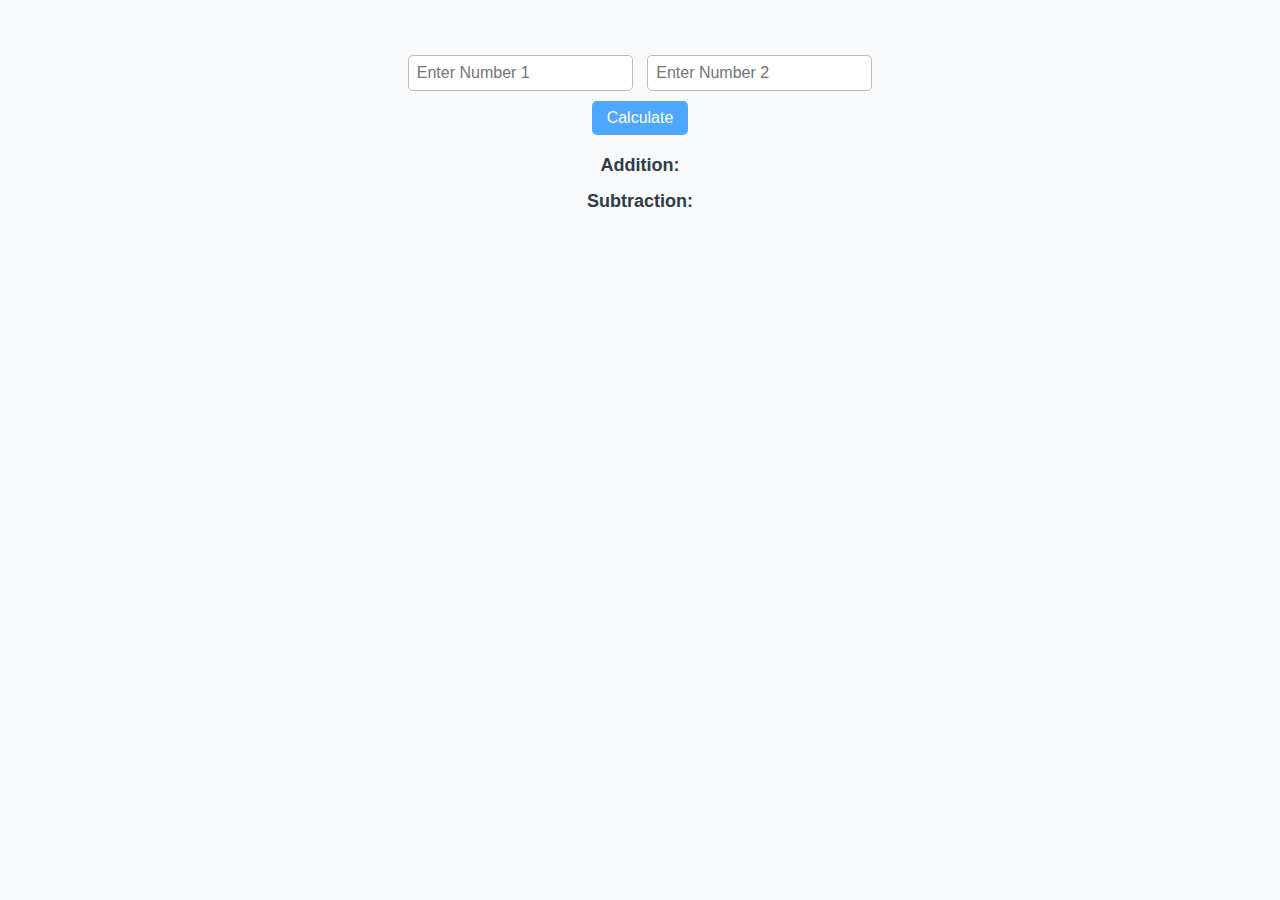
<file: Program1Task1/index.html>
<!DOCTYPE html>
<html lang="en">

<head>
    <meta charset="UTF-8">
    <meta name="viewport" content="width=device-width, initial-scale=1.0">
    <title>Add & Subtract</title>
    <link rel="stylesheet" href="./style.css">
</head>

<body>

    <input type="number" placeholder="Enter Number 1" id="num1">
    <input type="number" placeholder="Enter Number 2" id="num2">
    <br>

    <button onclick="calculate()">Calculate</button>

    <h2 id="addition">Addition:</h2>
    <h2 id="subtraction">Subtraction:</h2>


    <script src="./script.js"></script>

</body>
</html>
</file>
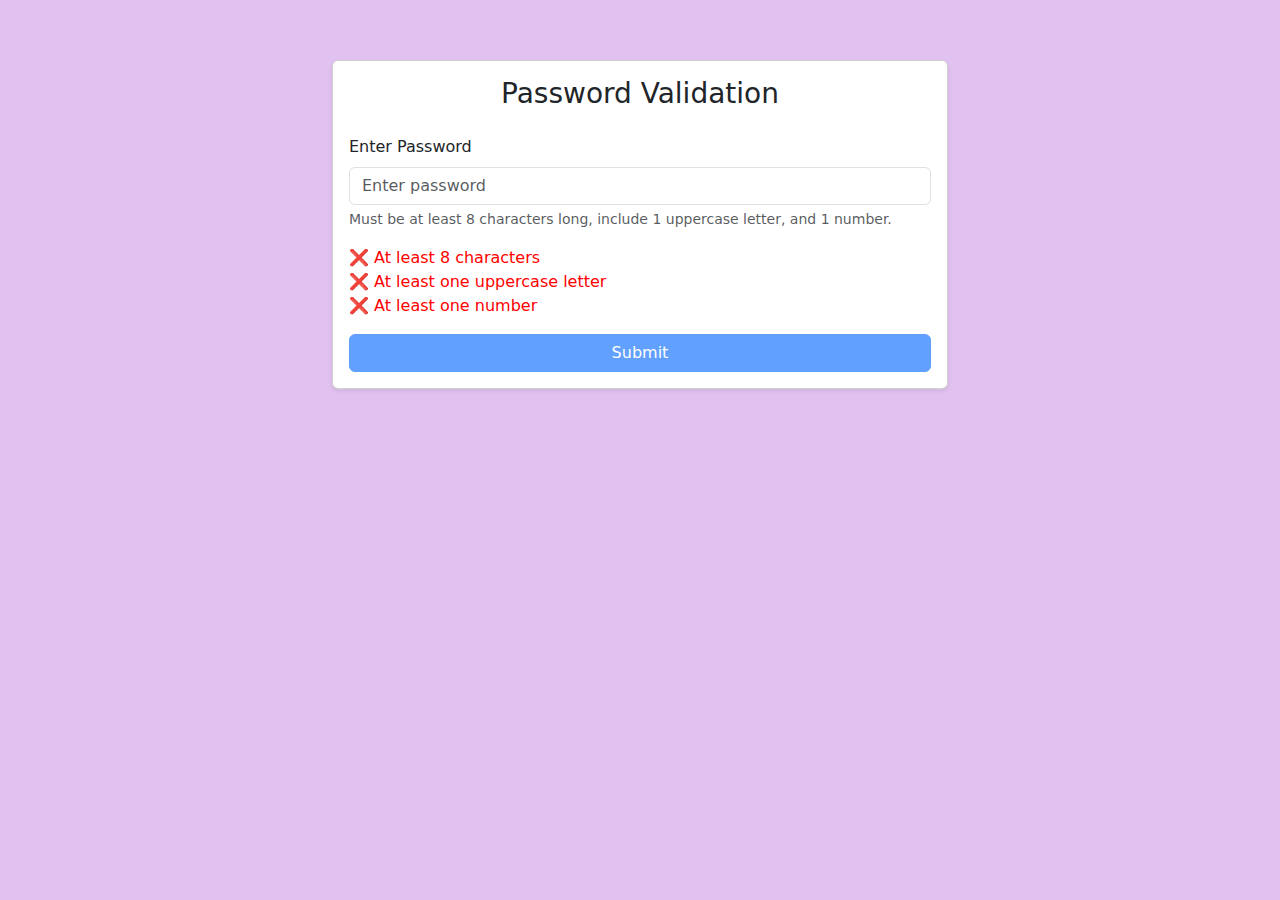
<file: program4Task3/index.html>
<!DOCTYPE html>
<html lang="en">
<head>
  <meta charset="UTF-8">
  <meta name="viewport" content="width=device-width, initial-scale=1">
  <title>Password Validation</title>
  <link href="https://cdn.jsdelivr.net/npm/bootstrap@5.3.3/dist/css/bootstrap.min.css" rel="stylesheet">

  <style>
    body {
      background-color: #e0c1ef;
      padding-top: 60px;
    }
    .valid {
      color: green;
    }
    .invalid {
      color: red;
    }
  </style>
</head>
<body>
  <div class="container col-md-6">
    <div class="card shadow-sm">
      <div class="card-body">
        <h3 class="card-title text-center mb-4">Password Validation</h3>
        
        <form>
          <div class="mb-3">
            <label for="password" class="form-label">Enter Password</label>
            <input type="password" class="form-control" id="password" placeholder="Enter password" required>
            <div id="passwordHelp" class="form-text">
              Must be at least 8 characters long, include 1 uppercase letter, and 1 number.
            </div>
          </div>

          <ul class="list-unstyled">
            <li id="length" class="invalid">❌ At least 8 characters</li>
            <li id="uppercase" class="invalid">❌ At least one uppercase letter</li>
            <li id="number" class="invalid">❌ At least one number</li>
          </ul>

          <button type="submit" class="btn btn-primary w-100" disabled id="submitBtn">Submit</button>
        </form>
      </div>
    </div>
  </div>
  <script src="https://cdn.jsdelivr.net/npm/bootstrap@5.3.3/dist/js/bootstrap.bundle.min.js"></script>

  <script>
    const passwordInput = document.getElementById('password');
    const lengthCheck = document.getElementById('length');
    const uppercaseCheck = document.getElementById('uppercase');
    const numberCheck = document.getElementById('number');
    const submitBtn = document.getElementById('submitBtn');

    passwordInput.addEventListener('input', () => {
      const password = passwordInput.value;
      if (password.length >= 8) {
        lengthCheck.classList.remove('invalid');
        lengthCheck.classList.add('valid');
        lengthCheck.textContent = '✅ At least 8 characters';
      } else {
        lengthCheck.classList.remove('valid');
        lengthCheck.classList.add('invalid');
        lengthCheck.textContent = '❌ At least 8 characters';
      }
      if (/[A-Z]/.test(password)) {
        uppercaseCheck.classList.remove('invalid');
        uppercaseCheck.classList.add('valid');
        uppercaseCheck.textContent = '✅ At least one uppercase letter';
      } else {
        uppercaseCheck.classList.remove('valid');
        uppercaseCheck.classList.add('invalid');
        uppercaseCheck.textContent = '❌ At least one uppercase letter';
      }
      if (/[0-9]/.test(password)) {
        numberCheck.classList.remove('invalid');
        numberCheck.classList.add('valid');
        numberCheck.textContent = '✅ At least one number';
      } else {
        numberCheck.classList.remove('valid');
        numberCheck.classList.add('invalid');
        numberCheck.textContent = '❌ At least one number';
      }
      if (password.length >= 8 && /[A-Z]/.test(password) && /[0-9]/.test(password)) {
        submitBtn.disabled = false;
      } else {
        submitBtn.disabled = true;
      }
    });
  </script>
</body>
</html>
</file>
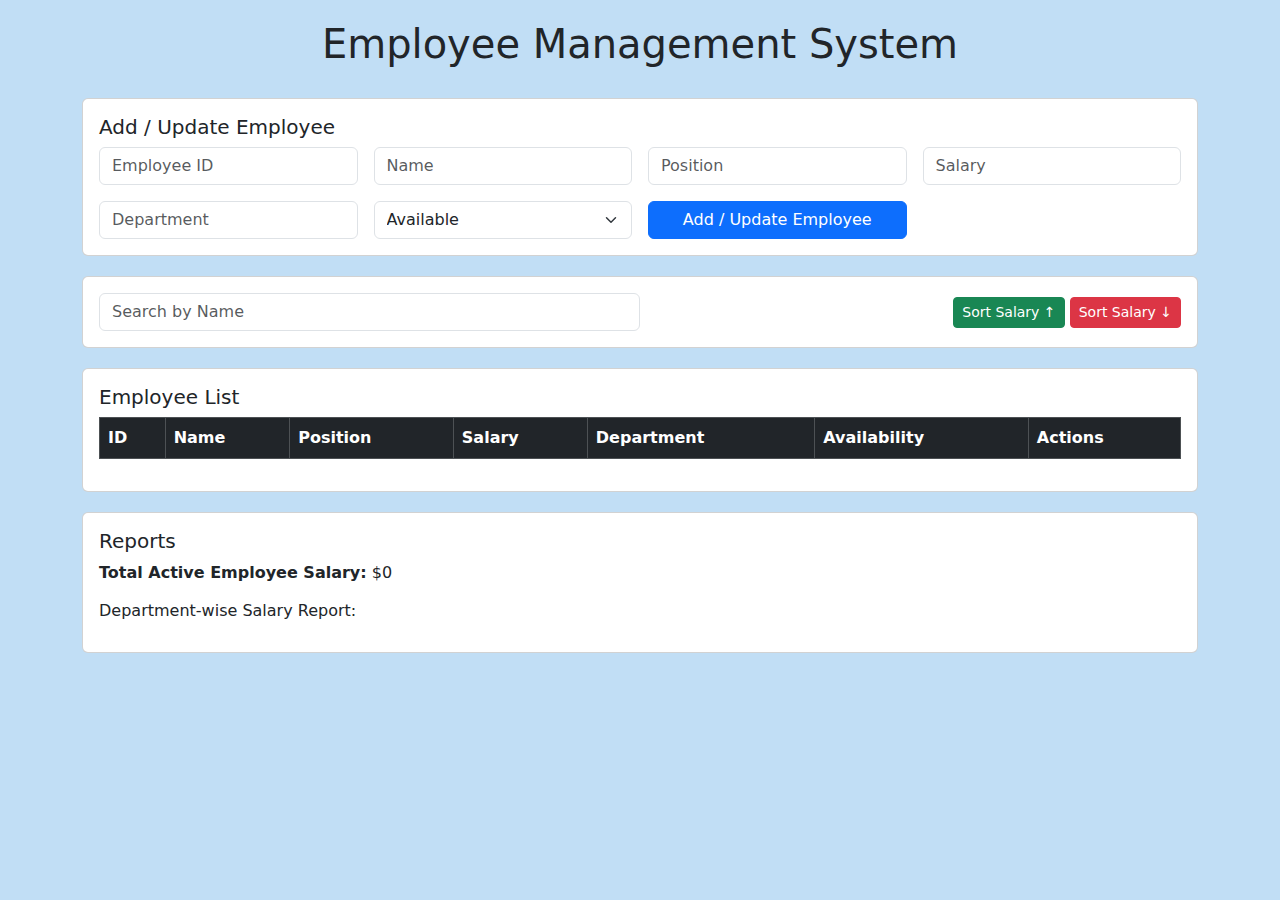
<file: sec-lab-task/module4-project/project.html>
<!DOCTYPE html>
<html lang="en">
<head>
  <meta charset="UTF-8" />
  <meta name="viewport" content="width=device-width, initial-scale=1.0" />
  <title>Employee Management System</title>

  <link
    href="https://cdn.jsdelivr.net/npm/bootstrap@5.3.2/dist/css/bootstrap.min.css"
    rel="stylesheet"
  />

  <style>
    body {
      background-color: #c1def5;
      padding: 20px;
    }
    h1 {
      text-align: center;
      margin-bottom: 30px;
    }
    .card {
      margin-bottom: 20px;
    }
    .available {
      color: green;
      font-weight: bold;
    }
    .unavailable {
      color: red;
      font-weight: bold;
    }
  </style>
</head>

<body>
  <div class="container">
    <h1>Employee Management System</h1>

    <div class="card">
      <div class="card-body">
        <h5 class="card-title">Add / Update Employee</h5>
        <form id="employeeForm" class="row g-3">
          <div class="col-md-3">
            <input type="number" id="empId" class="form-control" placeholder="Employee ID" required />
          </div>
          <div class="col-md-3">
            <input type="text" id="empName" class="form-control" placeholder="Name" required />
          </div>
          <div class="col-md-3">
            <input type="text" id="empPosition" class="form-control" placeholder="Position" required />
          </div>
          <div class="col-md-3">
            <input type="number" id="empSalary" class="form-control" placeholder="Salary" required />
          </div>
          <div class="col-md-3">
            <input type="text" id="empDepartment" class="form-control" placeholder="Department" required />
          </div>
          <div class="col-md-3">
            <select id="empAvailability" class="form-select">
              <option value="true">Available</option>
              <option value="false">Unavailable</option>
            </select>
          </div>
          <div class="col-md-3">
            <button type="submit" class="btn btn-primary w-100">Add / Update Employee</button>
          </div>
        </form>
      </div>
    </div>

    <div class="card">
      <div class="card-body d-flex justify-content-between align-items-center">
        <input type="text" id="searchInput" class="form-control w-50" placeholder="Search by Name" />
        <div>
          <button id="sortAsc" class="btn btn-success btn-sm">Sort Salary ↑</button>
          <button id="sortDesc" class="btn btn-danger btn-sm">Sort Salary ↓</button>
        </div>
      </div>
    </div>

    <div class="card">
      <div class="card-body">
        <h5 class="card-title">Employee List</h5>
        <table class="table table-striped table-bordered">
          <thead class="table-dark">
            <tr>
              <th>ID</th>
              <th>Name</th>
              <th>Position</th>
              <th>Salary</th>
              <th>Department</th>
              <th>Availability</th>
              <th>Actions</th>
            </tr>
          </thead>
          <tbody id="employeeTableBody"></tbody>
        </table>
      </div>
    </div>

    <div class="card">
      <div class="card-body">
        <h5 class="card-title">Reports</h5>
        <p><strong>Total Active Employee Salary:</strong> $<span id="totalSalary">0</span></p>
        <h6>Department-wise Salary Report:</h6>
        <ul id="deptReport"></ul>
      </div>
    </div>
  </div>

  <script>
    let employees = [];

    const employeeForm = document.getElementById("employeeForm");
    const employeeTableBody = document.getElementById("employeeTableBody");
    const totalSalaryEl = document.getElementById("totalSalary");
    const deptReportEl = document.getElementById("deptReport");
    const searchInput = document.getElementById("searchInput");

    employeeForm.addEventListener("submit", (e) => {
      e.preventDefault();
      const id = parseInt(document.getElementById("empId").value);
      const name = document.getElementById("empName").value;
      const position = document.getElementById("empPosition").value;
      const salary = parseFloat(document.getElementById("empSalary").value);
      const department = document.getElementById("empDepartment").value;
      const availability = document.getElementById("empAvailability").value === "true";

      const existing = employees.find((emp) => emp.id === id);
      if (existing) {
        existing.name = name;
        existing.position = position;
        existing.salary = salary;
        existing.department = department;
        existing.availability = availability;
      } else {
        employees.push({ id, name, position, salary, department, availability });
      }

      employeeForm.reset();
      displayEmployees();
    });

    function displayEmployees(list = employees) {
      employeeTableBody.innerHTML = "";
      list.forEach((emp) => {
        const row = document.createElement("tr");
        row.innerHTML = `
          <td>${emp.id}</td>
          <td>${emp.name}</td>
          <td>${emp.position}</td>
          <td>$${emp.salary.toFixed(2)}</td>
          <td>${emp.department}</td>
          <td class="${emp.availability ? "available" : "unavailable"}">
            ${emp.availability ? "Available" : "Unavailable"}
          </td>
          <td>
            <button class="btn btn-warning btn-sm" onclick="toggleAvailability(${emp.id})">Toggle Availability</button>
            <button class="btn btn-danger btn-sm" onclick="removeEmployee(${emp.id})">Remove</button>
          </td>
        `;
        employeeTableBody.appendChild(row);
      });
      updateReports();
    }

    function removeEmployee(id) {
      employees = employees.filter((emp) => emp.id !== id);
      displayEmployees();
    }

    function toggleAvailability(id) {
      const emp = employees.find((e) => e.id === id);
      if (emp) emp.availability = !emp.availability;
      displayEmployees();
    }

    searchInput.addEventListener("input", () => {
      const searchTerm = searchInput.value.toLowerCase();
      const filtered = employees.filter((emp) =>
        emp.name.toLowerCase().includes(searchTerm)
      );
      displayEmployees(filtered);
    });

    document.getElementById("sortAsc").addEventListener("click", () => {
      employees.sort((a, b) => a.salary - b.salary);
      displayEmployees();
    });
    document.getElementById("sortDesc").addEventListener("click", () => {
      employees.sort((a, b) => b.salary - a.salary);
      displayEmployees();
    });

    function updateReports() {
      const activeEmployees = employees.filter((emp) => emp.availability);
      const totalSalary = activeEmployees.reduce((sum, emp) => sum + emp.salary, 0);
      totalSalaryEl.textContent = totalSalary.toFixed(2);

      const deptTotals = {};
      employees.forEach((emp) => {
        if (!deptTotals[emp.department]) deptTotals[emp.department] = 0;
        deptTotals[emp.department] += emp.salary;
      });

      deptReportEl.innerHTML = "";
      for (const [dept, total] of Object.entries(deptTotals)) {
        const li = document.createElement("li");
        li.textContent = `${dept}: $${total.toFixed(2)}`;
        deptReportEl.appendChild(li);
      }
    }
  </script>
</body>
</html>
</file>
<file: Program1Task1/style.css>
body {
    font-family: Arial, sans-serif;
    text-align: center;
    margin-top: 50px;
    background-color: #f8f9fa;
}

input {
    padding: 8px;
    margin: 5px;
    font-size: 16px;
    border: 1px solid #bbb;
    border-radius: 5px;
    background-color: #ffffff;
}

button {
    padding: 8px 15px;
    margin: 5px;
    font-size: 16px;
    background-color: #4da6ff;
    color: white;
    border: none;
    border-radius: 5px;
    cursor: pointer;
}

button:hover {
    background-color: #3399ff;
}

h2 {
    font-size: 18px;
    color: #2e3d49;
}
</file>
